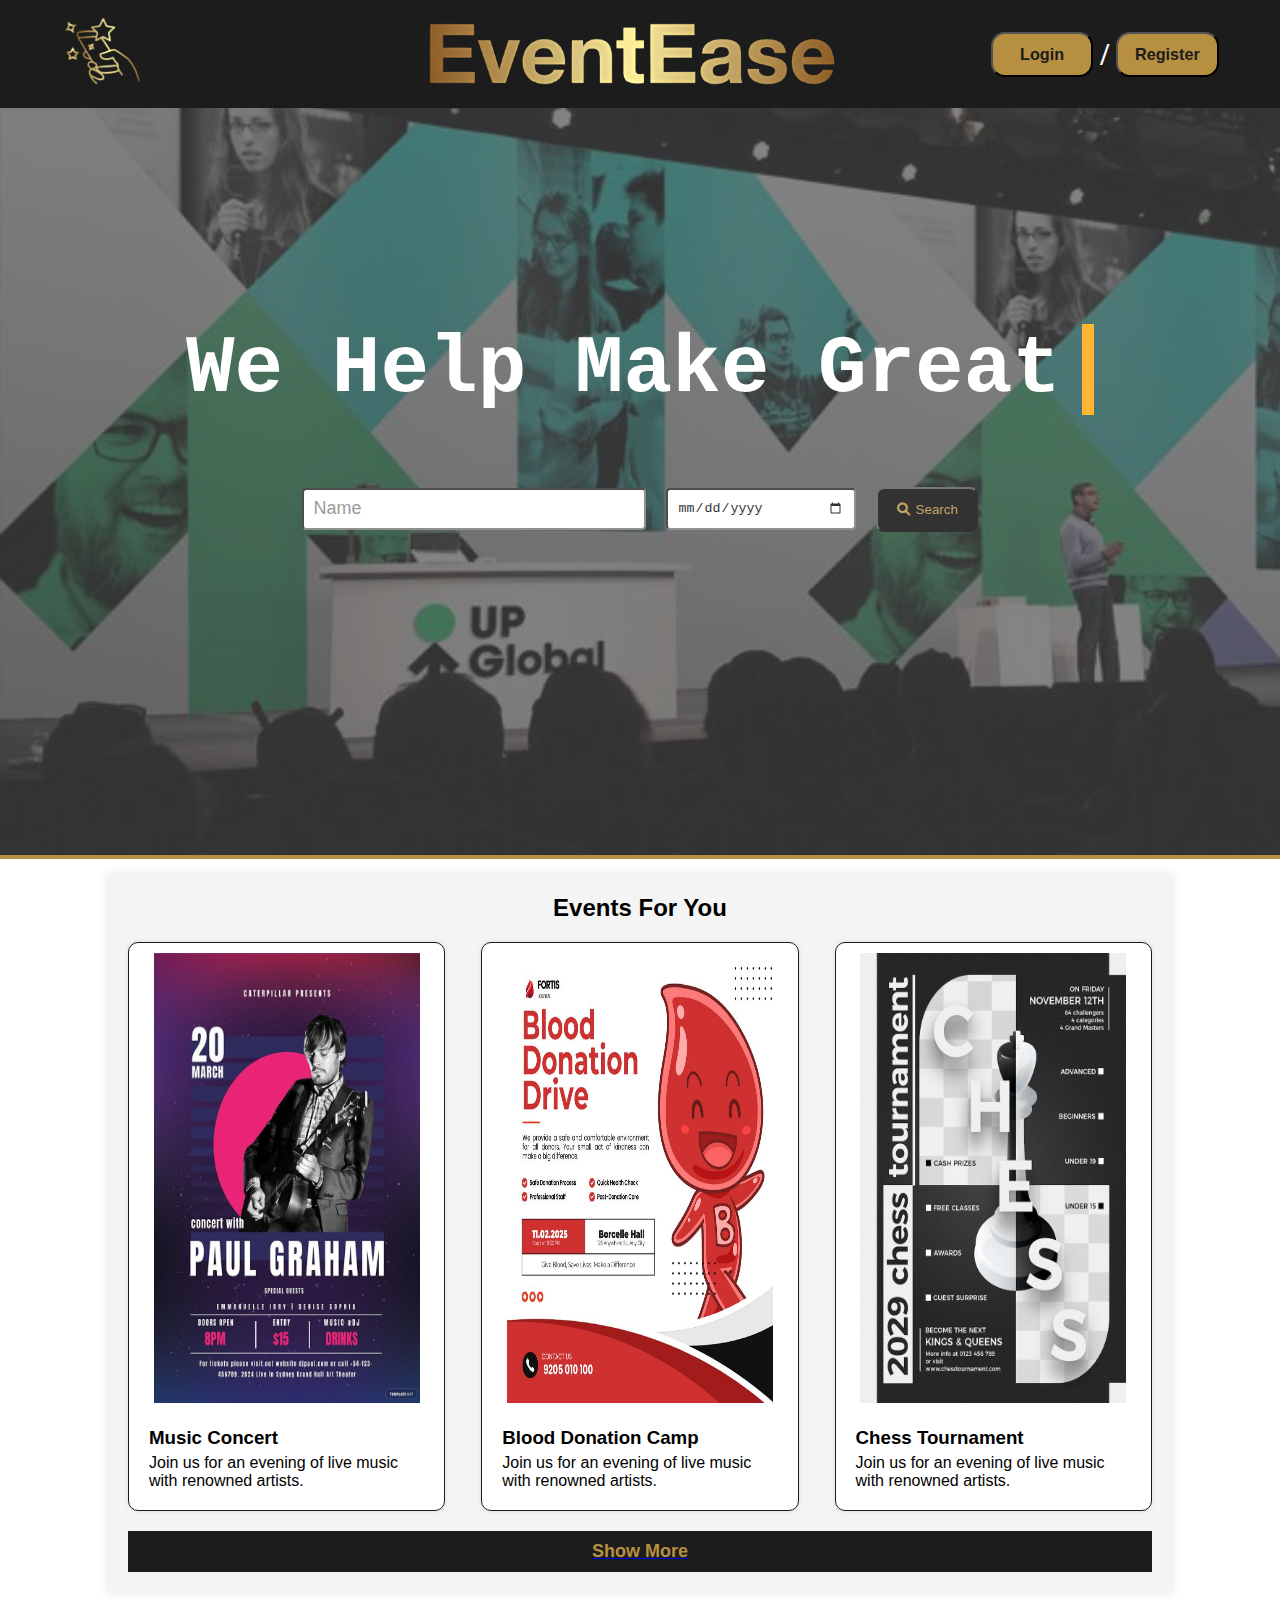
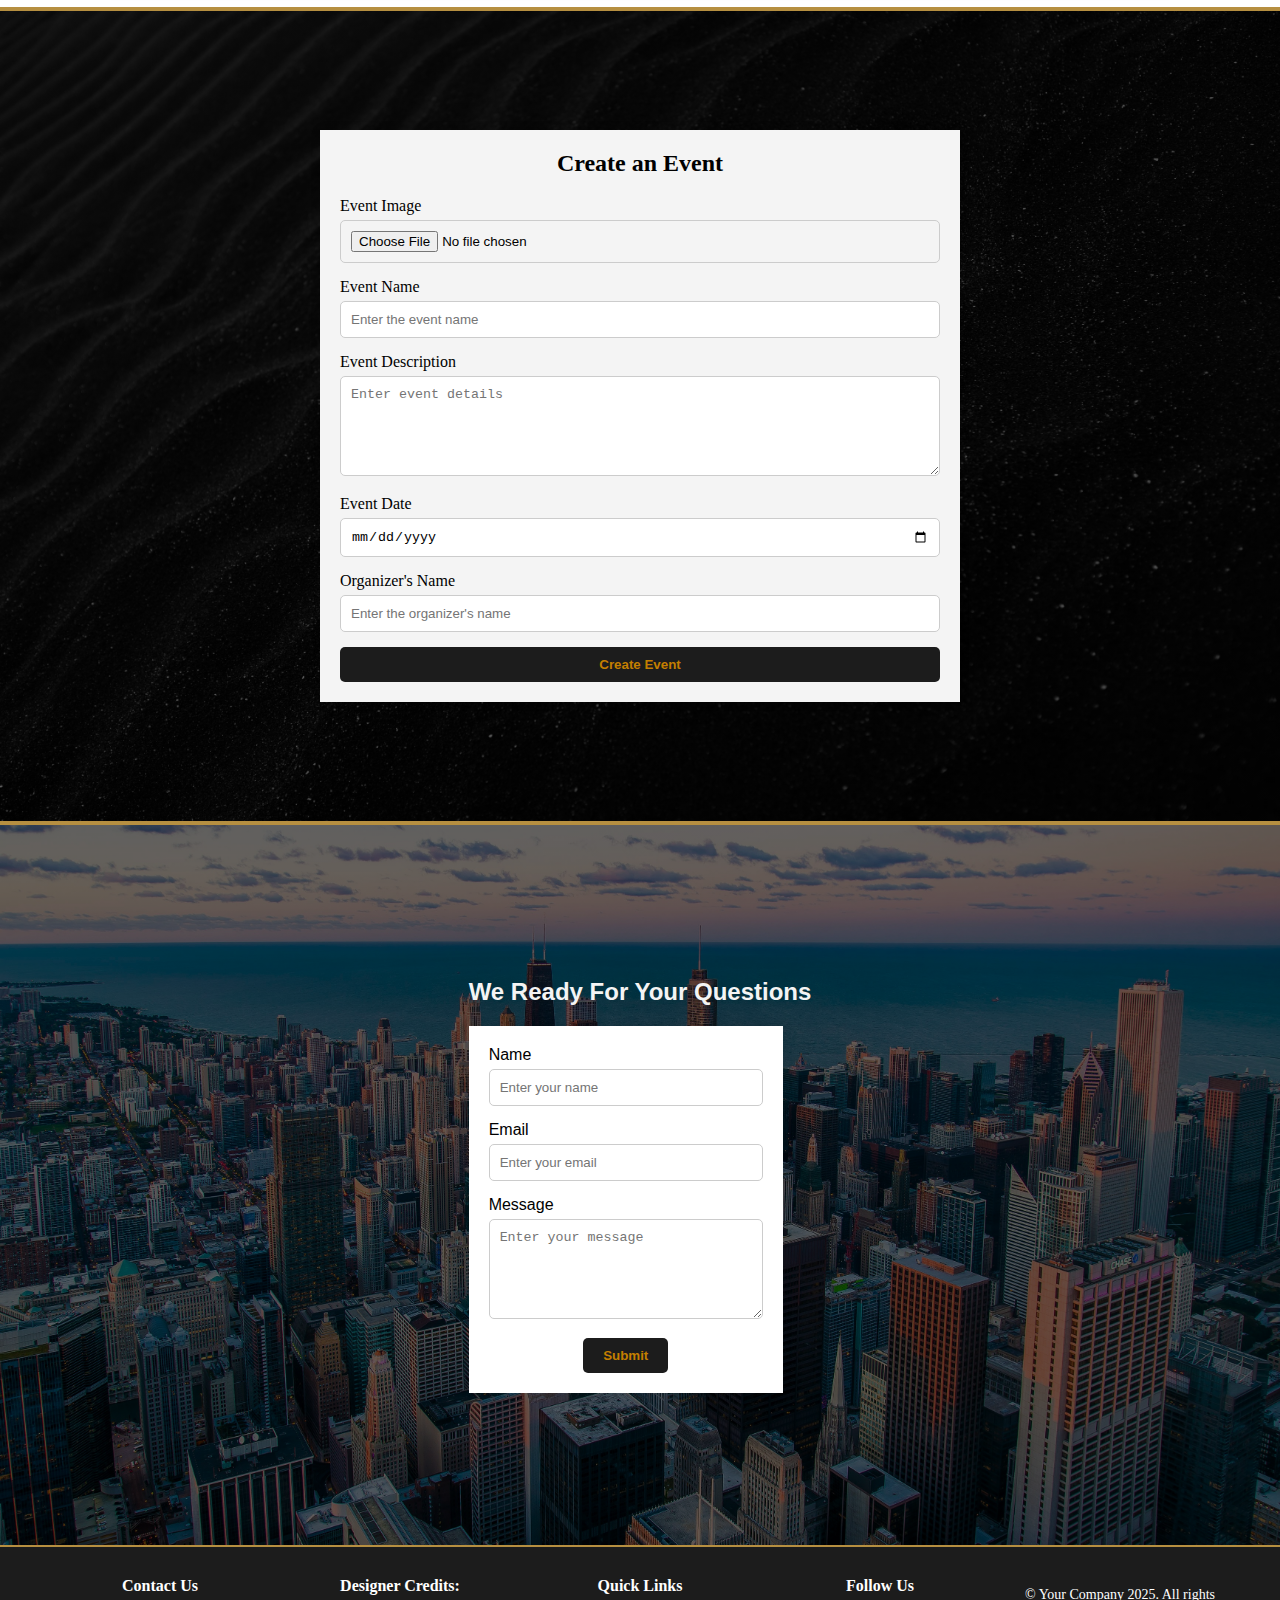
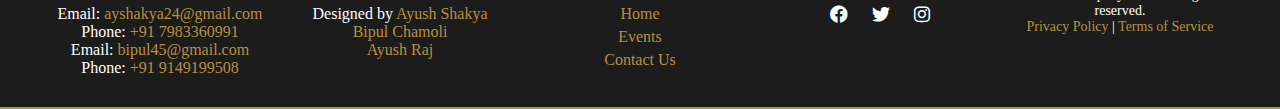
<file: index.html>
<!DOCTYPE html>
<html lang="en">
<head>
    <meta charset="UTF-8">
    <meta name="viewport" content="width=device-width, initial-scale=1.0">
    <title>EventEase</title>
    <link rel="stylesheet" href="index.css">
    <link rel="stylesheet" href="https://cdnjs.cloudflare.com/ajax/libs/font-awesome/6.0.0-beta3/css/all.min.css">
    <link rel="shortcut icon" href="favicon-32x32.png" type="image/x-icon">
</head>
<body>
    <main>
        <!-- navbar.............................................................................................................. -->
        <div class="navbar">
            <div class="symbol"><a href="#"><img id="symbol" src="Icon.png" alt=""></a></div>
            <div class="WebName"><img src="Logopng.png" id="WebName"></div>
            <div class="register">
                <a href="LoginPage.html"><button class="registerbuttons" id="loginbtn" type="button">Login</button></a>
                <h1><b>/</b></h1>
                <a href="RegisterPage.html"><button class="registerbuttons" id="registerbtn" type="button">Register</button></a>
            </div>
        </div>
        <!-- container......................................................................................................... -->
        <div class="container">
            <div class="tag">
                <div class="tagline typing-animation">We Help Make Great Events Happen..</div>  
                <div class="tagitems">
                    <input type="text" id="SearchEvent" placeholder="Name">
                    <input type="date" id="SearchDate">
                    <a href="#.html">
                        <button id="SearchBtn">
                            <i class="fas fa-search"></i>Search
                        </button>
                    </a>
                </div>
            </div>
        </div>
        <!-- events........................................................................................................... -->
        <div class="divider"></div>
        <div class="events">
            <div class="EventHead">Events For You</div>
            <div class="EventElements">
                <a href="EventDetail.html">
                    <div class="event"> 
                        <center><img src="3.jpg" alt="Music Concert"> </center>
                        <div class="event-info"> 
                            <h3>Music Concert</h3> 
                            <p>Join us for an evening of live music with renowned artists.</p> 
                        </div> 
                    </div>
                </a>
                <a href="#">
                    <div class="event"> 
                        <center><img src="4.jpg" alt="Blood Donation"> </center>
                        <div class="event-info"> 
                            <h3>Blood Donation Camp</h3> 
                            <p>Join us for an evening of live music with renowned artists.</p> 
                        </div> 
                    </div>
                </a>
                <a href="#">
                    <div class="event"> 
                        <center><img src="5.jpg" alt="Chess Tournament"> </center>
                        <div class="event-info"> 
                            <h3>Chess Tournament</h3> 
                            <p>Join us for an evening of live music with renowned artists.</p> 
                        </div> 
                    </div>
                </a>
            </div>
            <a href="EventCalender.html"><button id="ShowMore">Show More</button></a>
        </div>
        <!-- create event .................................................................................................-->
        <div class="divider"></div>
        <div class="create">
            <div class="create-event-form">
                <h2>Create an Event</h2>
                <form class="event-form" id="eventForm">
                    <div class="form-group">
                        <label for="eventImage">Event Image</label>
                        <input type="file" id="eventImage" name="eventImage" accept="image/*" required>
                    </div>
                    <div class="form-group">
                        <label for="eventName">Event Name</label>
                        <input type="text" id="eventName" name="eventName" placeholder="Enter the event name" required>
                    </div>
                    <div class="form-group">
                        <label for="eventDescription">Event Description</label>
                        <textarea id="eventDescription" name="eventDescription" placeholder="Enter event details" required></textarea>
                    </div>
                    <div class="form-group">
                        <label for="eventDate">Event Date</label>
                        <input type="date" id="eventDate" name="eventDate" required>
                    </div>
                    <div class="form-group">
                        <label for="organizerName">Organizer's Name</label>
                        <input type="text" id="organizerName" name="organizerName" placeholder="Enter the organizer's name" required>
                    </div>
                    <button type="submit" class="submit-button">Create Event</button>
                </form>
            </div>
        </div>
        <!-- QUestonnarie............................................................................................ -->
        <div class="divider"></div>
        <div class="questions"> 
            <div class="Quess">
                <div class="QuesHead">We Ready For Your Questions</div> 
                <div class="QuesBox">
                    <form class="contact-form"> 
                        <div class="form-group"> 
                            <label for="name">Name</label> 
                            <input type="text" id="name" name="name" placeholder="Enter your name">
                        </div> 
                        <div class="form-group"> 
                            <label for="email">Email</label> 
                            <input type="email" id="email" name="email" placeholder="Enter your email"> 
                        </div>
                        <div class="form-group"> 
                            <label for="message">Message</label> 
                            <textarea id="message" name="message" placeholder="Enter your message"></textarea>
                        </div> 
                        <button type="submit">Submit</button> 
                    </form> 
                </div>
            </div>
        </div>
        <!-- footer............................................................................................................... -->
        <!-- <div class="divider"></div> -->
        <footer class="footer">
            <div class="footer-content">
                <div class="footer-section contact-info">
                    <h4>Contact Us</h4>
                    <p>Email: <a href="#">ayshakya24@gmail.com</a></p>
                    <p>Phone: <a href="#">+91 7983360991</a></p>
                    <p>Email: <a href="#">bipul45@gmail.com</a></p>
                    <p>Phone: <a href="#">+91 9149199508</a></p>
                </div>
                <div class="footer-section designer-credits">
                    <h4>Designer Credits:</h4>
                    <p>Designed by <a href="https://designerportfolio.com">Ayush Shakya <br>
                        Bipul Chamoli <br>
                        Ayush Raj
                    </a></p>
                </div>
                <div class="footer-section nav-links">
                    <h4>Quick Links</h4>
                    <ul>
                        <li><a href="#">Home</a></li>
                        <li><a href="EventCalender.html">Events</a></li>
                        <li><a href="#">Contact Us</a></li>
                    </ul>
                </div>
                <div class="footer-section social-media">
                    <h4>Follow Us</h4>
                    <a href="#"><i class="fa-brands fa-facebook"></i></a>
                    
                    <a href="https://twitter.com/BipulChamoli_07" target="_blank">
                        <i class="fa-brands fa-twitter"></i>
                    </a>
                    
                    <a href="https://www.instagram.com/bipul_0904" target="_blank">
                        <i class="fa-brands fa-instagram"></i>
                    </a>
                </div>
                <div class="footer-section copyright">
                    <p>© Your Company 2025. All rights reserved.</p>
                    <a href="privacy.html">Privacy Policy</a> | <a href="terms.html">Terms of Service</a>
                </div>
            </div>
        </footer>
        
    </main>
    <script src="index.js"></script>
</body>
</html>
</file>
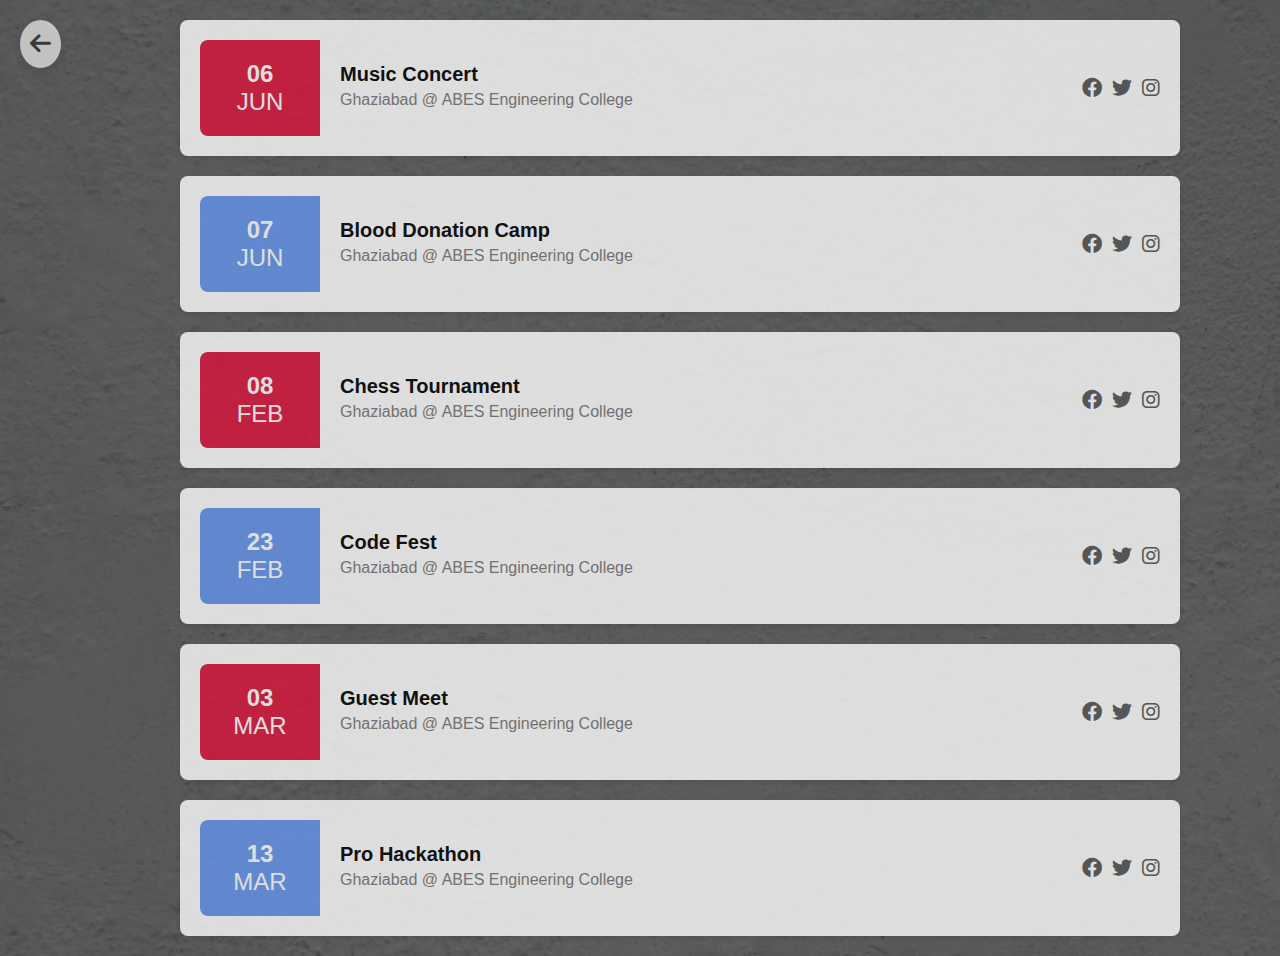
<file: EventCalender.html>
<!DOCTYPE html>
<html lang="en">
<head>
    <meta charset="UTF-8">
    <meta name="viewport" content="width=device-width, initial-scale=1.0">
    <title>EventEase Calendar</title>
    <link rel="stylesheet" href="EventCalender.css">
    <link rel="stylesheet" href="https://cdnjs.cloudflare.com/ajax/libs/font-awesome/6.0.0-beta3/css/all.min.css">
</head>
<body>
    <a href="index.html" class="back-button"><i class="fa fa-arrow-left"></i></a>
    <div id="eventCardsContainer">
        <div class="event-card" data-image="3.jpg">
            <div class="event-date red">
                <h2>06</h2>
                <p>JUN</p>
            </div>
            <div class="event-details">
                <a href="EventDetail.html"><h3>Music Concert</h3></a>
                <p>Ghaziabad @ ABES Engineering College</p>
            </div>
            
            <div class="social-icons">
                <a href="#"><i class="fa-brands fa-facebook"></i></a>
                <a href="#"><i class="fa-brands fa-twitter"></i></a>
                <a href="#"><i class="fa-brands fa-instagram"></i></a>
            </div>
        </div>
    
        <div class="event-card" data-image="4.jpg">
            <div class="event-date blue">
                <h2>07</h2>
                <p>JUN</p>
            </div>
            <div class="event-details">
                <h3>Blood Donation Camp</h3>
                <p>Ghaziabad @ ABES Engineering College</p>
            </div>
            <div class="social-icons">
                <a href="#"><i class="fa-brands fa-facebook"></i></a>
                <a href="#"><i class="fa-brands fa-twitter"></i></a>
                <a href="#"><i class="fa-brands fa-instagram"></i></a>
            </div>
        </div>
    
        <div class="event-card" data-image="5.jpg">
            <div class="event-date red">
                <h2>08</h2>
                <p>FEB</p>
            </div>
            <div class="event-details">
                <h3>Chess Tournament</h3>
                <p>Ghaziabad @ ABES Engineering College</p>
            </div>
            <div class="social-icons">
                <a href="#"><i class="fa-brands fa-facebook"></i></a>
                <a href="#"><i class="fa-brands fa-twitter"></i></a>
                <a href="#"><i class="fa-brands fa-instagram"></i></a>
            </div>
        </div>
        <div class="event-card" data-image="5.jpg">
            <div class="event-date blue">
                <h2>23</h2>
                <p>FEB</p>
            </div>
            <div class="event-details">
                <h3>Code Fest</h3>
                <p>Ghaziabad @ ABES Engineering College</p>
            </div>
            <div class="social-icons">
                <a href="#"><i class="fa-brands fa-facebook"></i></a>
                <a href="#"><i class="fa-brands fa-twitter"></i></a>
                <a href="#"><i class="fa-brands fa-instagram"></i></a>
            </div>
        </div>
        <div class="event-card" data-image="5.jpg">
            <div class="event-date red">
                <h2>03</h2>
                <p>MAR</p>
            </div>
            <div class="event-details">
                <h3>Guest Meet</h3>
                <p>Ghaziabad @ ABES Engineering College</p>
            </div>
            <div class="social-icons">
                <a href="#"><i class="fa-brands fa-facebook"></i></a>
                <a href="#"><i class="fa-brands fa-twitter"></i></a>
                <a href="#"><i class="fa-brands fa-instagram"></i></a>
            </div>
        </div>
        <div class="event-card" data-image="5.jpg">
            <div class="event-date blue">
                <h2>13</h2>
                <p>MAR</p>
            </div>
            <div class="event-details">
                <h3>Pro Hackathon</h3>
                <p>Ghaziabad @ ABES Engineering College</p>
            </div>
            <div class="social-icons">
                <a href="#"><i class="fa-brands fa-facebook"></i></a>
                <a href="#"><i class="fa-brands fa-twitter"></i></a>
                <a href="#"><i class="fa-brands fa-instagram"></i></a>
            </div>
        </div>
    </div>
    <script src="EventCalender.js"></script>
</body>
</html>
</file>
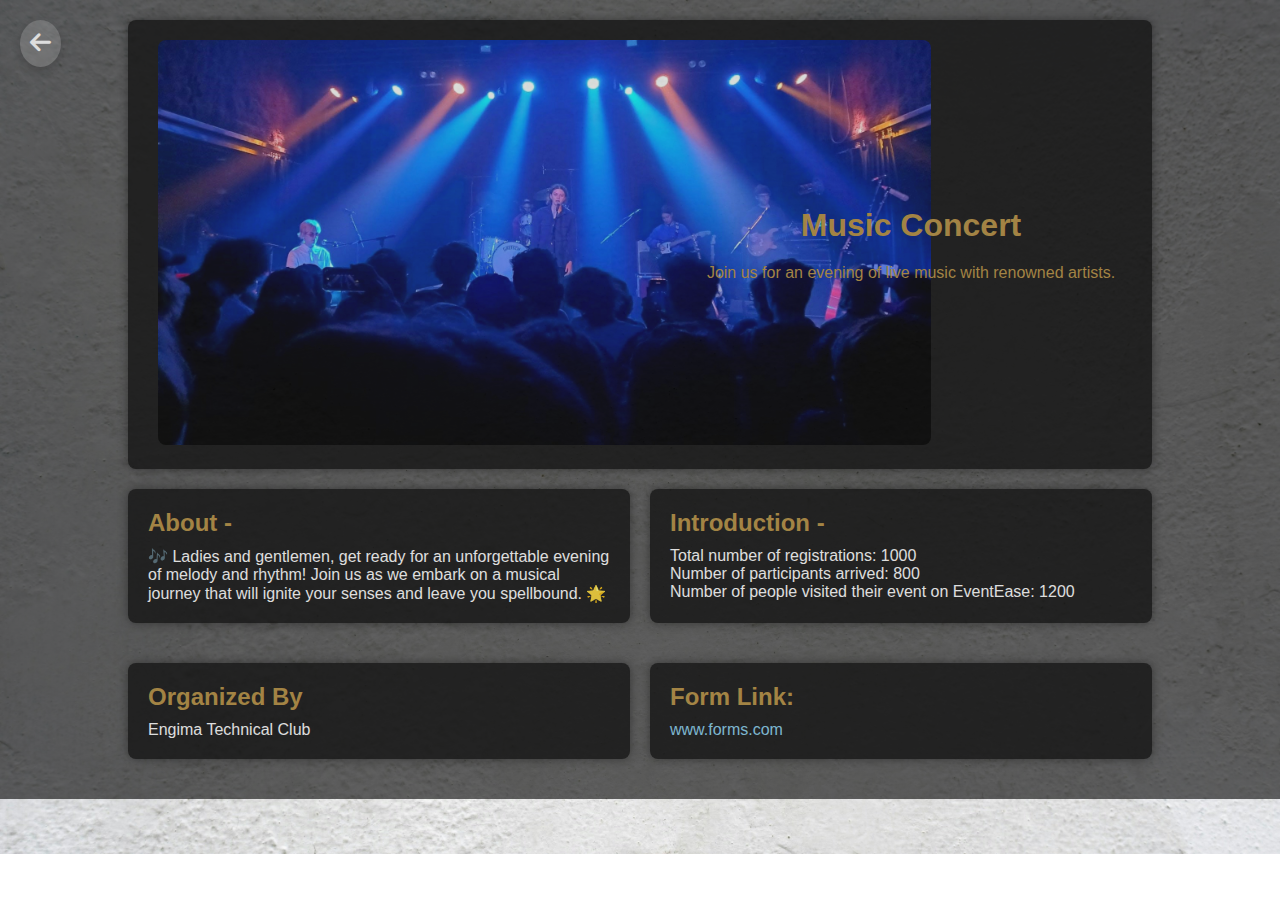
<file: EventDetail.html>
<!DOCTYPE html>
<html lang="en">
<head>
    <meta charset="UTF-8">
    <meta name="viewport" content="width=device-width, initial-scale=1.0">
    <title>Event Page</title>
    <link rel="stylesheet" href="EventDetail.css">
    <link rel="stylesheet" href="https://cdnjs.cloudflare.com/ajax/libs/font-awesome/6.0.0-beta3/css/all.min.css">
</head>
<body>
    <a href="index.html" class="back-button"><i class="fa fa-arrow-left"></i></a>
    <div class="container">
        <div class="header">
            <div class="image-box">
                <img src="11.jpg" alt="Event Image">
            </div>
            <div class="write-box">
                <h1>Music Concert</h1>
                <p>Join us for an evening of live music with renowned artists.</p>
            </div>
        </div>
        <div class="grid">
            <div class="box">
                <h2>About -</h2>
                <p>🎶 Ladies and gentlemen, get ready for an unforgettable evening of melody and rhythm! Join us as we embark on a musical journey that will ignite your senses and leave you spellbound. 🌟</p>
            </div>
            <div class="box">
                <h2>Introduction -</h2>
                <p>Total number of registrations: 1000</p>
                <p>Number of participants arrived: 800</p>
                <p>Number of people visited their event on EventEase: 1200</p>
            </div>
            <div class="box">
                <h2>Organized By</h2>
                <p>Engima Technical Club</p>
            </div>
            <div class="box">
                <h2>Form Link:</h2>
                <p><a href="#">www.forms.com</a></p>
            </div>
        </div>
    </div>
</body>
</html>
</file>
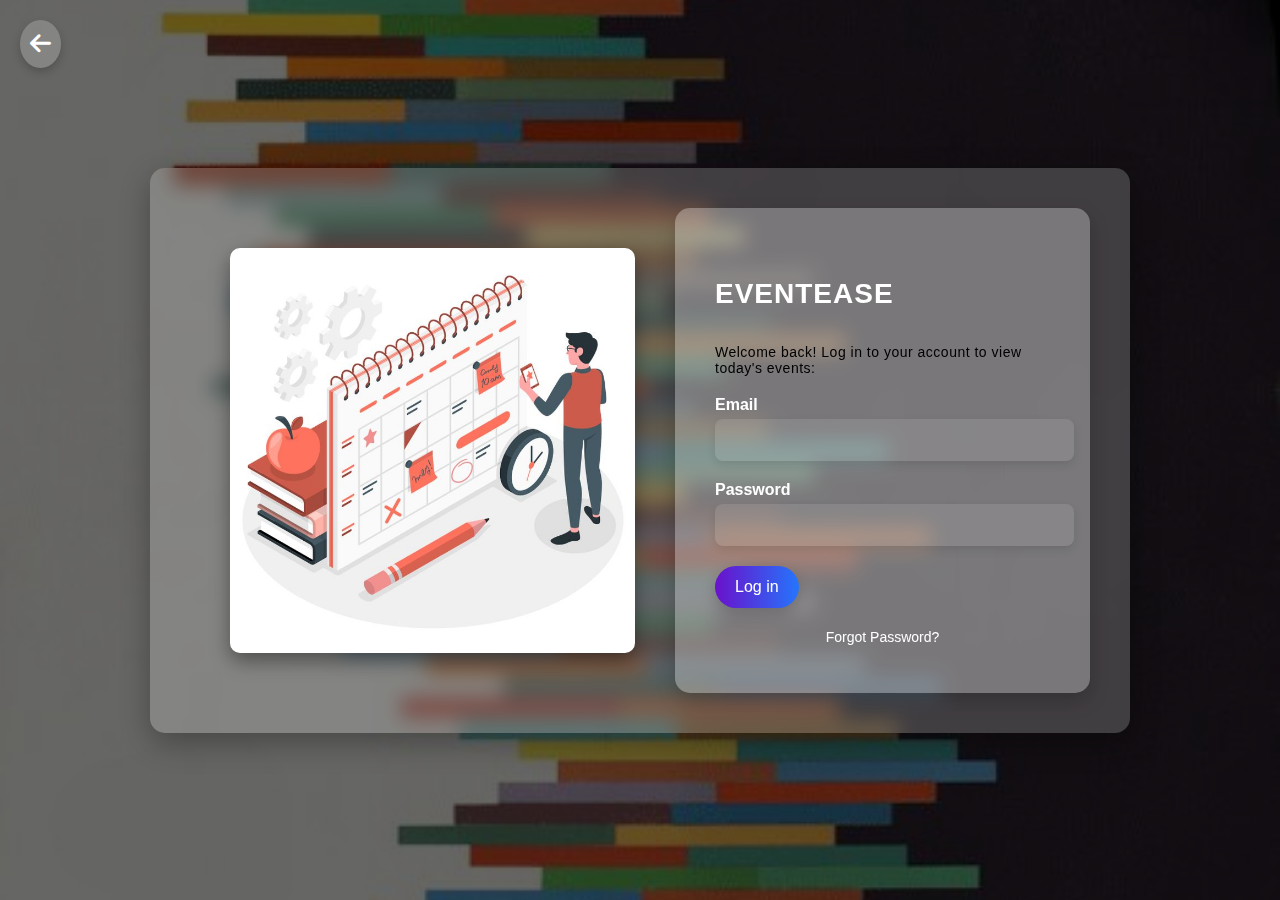
<file: LoginPage.html>
<!DOCTYPE html>
<html lang="en">
<head>
    <meta charset="UTF-8">
    <meta name="viewport" content="width=device-width, initial-scale=1.0">
    <title>EventEase Login</title>
    <link rel="stylesheet" href="LoginPage.css">
    <link rel="stylesheet" href="https://cdnjs.cloudflare.com/ajax/libs/font-awesome/6.0.0-beta3/css/all.min.css">
</head>
<body>
    <a href="index.html" class="back-button"><i class="fa fa-arrow-left"></i></a>
    <div class="login-container">
        <div class="left-panel">
            <img src="6.jpg" alt="EventEase Logo">
        </div>
        <div class="right-panel">
            <h2>EventEase</h2>
            <p>Welcome back! Log in to your account to view today's events:</p>
            <form id="loginForm">
                <div class="input-group">
                    <label for="email">Email</label>
                    <input type="email" id="email" name="email" required>
                </div>
                <div class="input-group">
                    <label for="password">Password</label>
                    <input type="password" id="password" name="password" required>
                </div>
                <button type="submit" class="login-button">Log in</button>
            </form>
            <div class="forget-password">
                <a href="#">Forgot Password?</a>
            </div>
        </div>
    </div>
    <script src="LoginPage.js"></script>
</body>
</html>
</file>
<file: index.css>
* {
    margin: 0;
    padding: 0;
}

button {
    text-decoration: none;
}

.divider {
    height: 0vh;
    width: 100%;
    border: 2.4px solid #b68f40;
    box-sizing: border-box;
}
/* navbar.............................................................................................................. */
.navbar {
    position: fixed;
    display: flex;
    align-items: center;
    justify-content: space-evenly;
    height: 12vh;
    width: 100%;
    background-color: #1c1c1c;
    z-index: 100;
}

.WebName {
    height: 100%;
    width: auto;
    display: flex;
    justify-content: center;
    align-items: center;
    margin-left: 16vw;
    margin-right: 6vw;
}

#WebName {
    height: 85%;
    width: auto;
}

#symbol {
    height: 8vh;
    width: auto;
}

.register {
    display: flex;
    justify-content: space-around;
    align-items: center;
    height: 100%;
}

.register h1 {
    color: white;
    text-align: center;
    margin-left: 7px;
    margin-right: 7px;
}

.registerbuttons {
    height: 5vh;
    width: 8vw;
    border-radius: 14px;
    background-color: #b68f40;
    color: #1c1c1c;
    font-family: 'Gill Sans', 'Gill Sans MT', Calibri, 'Trebuchet MS', sans-serif;
    font-weight: bolder;
    font-size: 1.8vh;
}

.registerbuttons:hover {
    background-color: #323232;
    color: #b68f40;
}
/* container.........................................................................................................  */
.container {
    height: 95vh;
    width: 100%;
    position: relative;
    display: flex;
    justify-content: center;
    align-items: center;
    background-image: linear-gradient(rgba(0, 0, 0, 0.6), rgba(0, 0, 0, 0.6)), url('1.jpg');
    background-repeat: no-repeat;
    background-size: cover;
    opacity: 0.8;
}

@keyframes typing {
    from { width: 0 }
    to { width: 100% }
}

@keyframes blink {
    from { border-color: transparent }
    to { border-color: orange }
}

.typing-animation {
    overflow: hidden;
    border-right: 0.15em solid orange;
    white-space: nowrap;
    font-size: 1.6rem;
    width: 70vw;
    animation: typing 4s steps(20, end) forwards, blink .8s infinite;
}

.tagline {
    width: 70vw;
    text-align: center;
    font-family: 'Courier New', Courier, monospace;
    font-size: 9vh;
    color: white;
    font-weight: bolder;
    margin-bottom: 5vh;
}

.tagitems {
    margin-top: 8vh;
    width: auto;
    display: flex;
    align-items: center;
    justify-content: center;
}

#SearchEvent {
    height: 2vh;
    padding: 10px;
    width: 25vw;
    margin-right: 20px;
    border-radius: 4px;
}

#SearchDate {
    border-radius: 4px;
    height: 2vh;
    padding: 10px;
    width: 13vw;
    margin-right: 20px;
}

#SearchDate::placeholder, #SearchEvent::placeholder {
    font-family: 'Franklin Gothic Medium', 'Arial Narrow', Arial, sans-serif;
    font-size: 2vh;
    opacity: 0.5;
    color: black;
}

#SearchBtn i {
    margin-right: 6px;
}

#SearchBtn {
    text-align: center;
    font-family: 'Franklin Gothic Medium', 'Arial Narrow', Arial, sans-serif;
    border-radius: 8px;
    height: 5vh;
    width: 8vw;
    color: #b68f40;
    background-color: rgb(0, 0, 0);
}

#SearchBtn:hover {
    color: #c47f00;
    background-color: #1c1c1c;
}

/* events............................................................................................................. */
.events {
    font-family: Arial, sans-serif;
    background-color: #f4f4f4;
    margin: 15px auto;
    padding: 20px;
    width: 80%;
    box-shadow: 0 0 10px rgba(0, 0, 0, 0.1);
}

.EventHead {
    font-size: 24px;
    font-weight: bold;
    margin-bottom: 20px;
    text-align: center;
}

.EventElements {
    display: flex;
    flex-wrap: wrap;
    justify-content: space-between;
}

.EventElements a {
    text-decoration: none;
    color: inherit;
    width: 31%;
    margin-bottom: 20px;
}

.event {
    background-color: #fff;
    padding: 10px;
    width: auto;
    box-shadow: 0 0 5px rgba(0, 0, 0, 0.1);
    border: 1px solid #1c1c1c;
    border-radius: 10px;
    transition: transform 0.3s, box-shadow 0.3s, cursor 0.3s;
}

.event:hover {
    transform: scale(1.05);
    box-shadow: 0 4px 8px rgba(0, 0, 0, 0.2);
    cursor: pointer;
}

.event img {
    width: 90%;
    height: 50vh;
}

.event-info {
    padding: 10px;
}

.event-info a {
    text-decoration: none;
    color: inherit;
}

.event-info h3 {
    margin: 10px 0 5px;
}

.event-info p {
    margin: 0;
}

#ShowMore {
    display: block;
    width: 100%;
    padding: 10px;
    font-family: 'Franklin Gothic Medium', 'Arial Narrow', Arial, sans-serif;
    text-decoration: none;
    font-weight: bolder;
    font-size: 2vh;
    background-color: #1c1c1c;
    color: #b68f40;
    border: none;
    cursor: pointer;
}

#ShowMore:hover {
    background-color: #333232;
}
/* create event ........................................................................................................ */
.create{
    width: 100%;
    height: 90vh;
    background: linear-gradient(rgba(0, 0, 0, 0.6), rgba(0, 0, 0, 0.6)), url('12.jpg');
    background-size: cover;
    background-repeat: no-repeat;
    background-position: center;
    display: flex;
    justify-content: center;
    align-items: center;
}
.create-event-form {
    background-color: #f4f4f4;
    padding: 20px;
    width: 80%;
    max-width: 600px;
    box-shadow: 0 0 10px rgba(0, 0, 0, 0.1);
    margin: auto;
}

.create-event-form h2 {
    text-align: center;
    font-size: 24px;
    font-weight: bold;
    margin-bottom: 20px;
}

.event-form .form-group {
    margin-bottom: 15px;
}

.event-form .form-group label {
    display: block;
    margin-bottom: 5px;
}

.event-form .form-group input,
.event-form .form-group textarea {
    width: 100%;
    padding: 10px;
    border: 1px solid #ccc;
    border-radius: 5px;
    box-sizing: border-box;
}

.event-form .form-group textarea {
    height: 100px;
}

.event-form button.submit-button {
    padding: 10px 20px;
    background-color: #1c1c1c;
    color: #c47f00;
    border: none;
    border-radius: 5px;
    cursor: pointer;
    width: 100%;
    font-weight: bolder;
}

.event-form button.submit-button:hover {
    background-color: #323232;
}

/* QUestonnarie................................................................................................ */
.questions {
    position: relative;
    font-family: Arial, sans-serif;
    background-color: #f4f4f4;
    display: flex;
    justify-content: center;
    align-items: center;
    height: 80vh;
    background: linear-gradient(rgba(0, 0, 0, 0.6), rgba(0, 0, 0, 0.6)), url('9.jpg');
    background-size: cover;
    background-repeat: no-repeat;
    background-position: center;
}

.QuesHead {
    font-size: 24px;
    font-weight: bold;
    margin-bottom: 20px;
    text-align: center;
    color: #f4f4f4;
}

.QuesBox {
    background-color: #fff;
    padding: 20px;
    width: 80%;
    max-width: 600px;
    box-shadow: 0 0 10px rgba(0, 0, 0, 0.1);
    text-align: center;
}

.contact-form .form-group {
    margin-bottom: 15px;
    text-align: left;
}

.contact-form .form-group label {
    display: block;
    margin-bottom: 5px;
}

.contact-form .form-group input,
.contact-form .form-group textarea {
    width: 100%;
    padding: 10px;
    border: 1px solid #ccc;
    border-radius: 5px;
    box-sizing: border-box;
}

.contact-form .form-group textarea {
    height: 100px;
}

.contact-form button {
    padding: 10px 20px;
    background-color: #1c1c1c;
    color: #c47f00;
    border: none;
    border-radius: 5px;
    cursor: pointer;
    font-weight: bolder;
}

.contact-form button:hover {
    background-color: #323232;
}

 /* footer...............................................................................................................  */
.footer {
    background-color: #1c1c1c;
    color: #fff;
    padding: 20px 0;
    text-align: center;
    box-sizing: border-box;
    border-top: 2px solid #b68f40;
    border-bottom: 2px solid #b68f40;
}

.footer-content {
    display: flex;
    flex-wrap: wrap;
    justify-content: space-around;
    max-width: 1200px;
    margin: 0 auto;
}

.footer-section {
    flex: 1;
    padding: 10px;
    min-width: 200px;
}

.footer-section h4 {
    margin-bottom: 10px;
}

.footer-section a {
    color: #b68f40;
    text-decoration: none;
}

.footer-section a:hover {
    text-decoration: underline;
}

.footer-section ul {
    list-style-type: none;
    padding: 0;
}

.footer-section ul li {
    margin: 5px 0;
}

.social-media a {
    color: #fff;
    margin: 0 10px;
    font-size: 18px;
}

.social-media a:hover {
    color: #fcbe43;
}

.copyright {
    margin-top: 10px;
    font-size: 14px;
}
</file>
<file: EventCalender.css>
body {
    font-family: Arial, sans-serif;
    background-color: #f0f0f0;
    margin: 0;
    padding: 0;
    display: flex;
    align-items: center;
    justify-content: center;
    flex-direction: column;
    background-image: linear-gradient(rgba(0, 0, 0, 0.6), rgba(0, 0, 0, 0.6)), url('10.jpg');
    background-repeat: no-repeat;
    background-size: cover;
    opacity: 0.8;
}
.back-button { 
    position: absolute; 
    top: 20px; 
    left: 20px; 
    font-size: 24px; 
    color: #333; 
    text-decoration: none; 
    background-color: rgba(255, 255, 255, 0.8); 
    padding: 10px; 
    border-radius: 50%; 
    box-shadow: 0 4px 8px rgba(0, 0, 0, 0.1); 
    transition: background-color 0.3s, transform 0.3s; 
} 
.back-button:hover { 
    background-color: rgba(255, 255, 255, 1); 
    transform: scale(1.1); 
}
#eventCardsContainer{
    width: 75%;
}
.event-card {
    display: flex;
    align-items: center;
    background-color: #fff;
    margin: 20px;
    padding: 20px;
    border-radius: 8px;
    box-shadow: 0 2px 4px rgba(0, 0, 0, 0.1);
    transition: transform 0.3s, box-shadow 0.3s, cursor 0.3s;
    width: 100%;
}
.event-card.hover {
    transform: scale(1.05);
    box-shadow: 0 4px 8px rgba(0, 0, 0, 0.2);
    cursor: pointer;
}
.event-date {
    background-color: #e74c3c;
    color: #fff;
    padding: 20px;
    text-align: center;
    border-radius: 8px 0 0 8px;
    width: 80px;
    transition: background-image 0.3s, background-color 0.3s;
}
.event-card.hover .event-date {
    background-color: transparent;
    background-image: url('your-image-url.jpg'); 
    background-size: cover;
    background-position: center;
}
.event-date.red {
    background-color: #DC143C;
}
.event-date.blue {
    background-color: #6495ED;
}
.event-date h2, .event-date p {
    margin: 0;
    font-size: 24px;
    opacity: 1;
    transition: opacity 0.3s;
}
.event-card.hover .event-date h2,
.event-card.hover .event-date p {
    opacity: 0;
}
.event-details {
    flex: 1;
    padding: 0 20px;
}
.event-details a{
    text-decoration: none;
    color: inherit;
}
.event-details h3 {
    margin: 0;
    font-size: 20px;
}
.event-details p {
    margin: 5px 0;
    color: #777;
}
.social-icons {
    display: flex;
    align-items: center;
}
.social-icons a {
    margin-left: 10px;
    color: #555;
    text-decoration: none;
    font-size: 20px;
    transition: color 0.3s;
}
.social-icons a:hover {
    color: #3498db; 
}
</file>
<file: EventDetail.css>
*{
    margin: 0;
    padding: 0;
}
body{
    background-image: linear-gradient(rgba(0, 0, 0, 0.6), rgba(0, 0, 0, 0.6)), url('10.jpg');
    background-repeat: no-repeat;
    background-size: cover;
    opacity: 0.8;
}
.back-button { 
    position: absolute; 
    top: 20px; 
    left: 20px; 
    font-size: 24px; 
    color: #fff; 
    text-decoration: none; 
    background-color: rgba(255, 255, 255, 0.2); 
    padding: 10px; 
    border-radius: 50%; 
    box-shadow: 0 4px 10px rgba(0, 0, 0, 0.2); 
    transition: background-color 0.3s, transform 0.3s; 
} 
.back-button:hover { 
    background-color: rgba(255, 255, 255, 0.6); 
    transform: scale(1.1); 
}
.container {
    width: 80vw;
    margin: 0 auto;
    padding: 20px;
    font-family: Arial, sans-serif;
    color: #b68f40;
}
.header {
    text-align: center;
    margin-bottom: 20px;
    width: 100%;
    height: 100%;
    display: flex;
    align-items: center;
    justify-content: space-between;
    background-color: rgb(21, 21, 21);
    padding: 20px 0 20px 0;
    border-radius: 8px;
    box-shadow: 0 0 10px rgba(0, 0, 0, 0.5);
}
.header h1 {
    margin-top: 0;
    color: #b68f40;
    margin-bottom: 20px;
}
.image-box {
    width: 50%;
    /* max-width: 600px; */
    /* margin: 0 auto; */
    margin-left: 30px;
}
.image-box img {
    width: auto;
    height: 45vh;
    border-radius: 8px;
}
.write-box{
    width: 50%;
    height: auto;
}
.box {
    background-color: rgb(21, 21, 21);
    padding: 20px;
    margin-bottom: 20px;
    border-radius: 8px;
    box-shadow: 0 0 10px rgba(0, 0, 0, 0.5);
}
.box h2 {
    font-family: Arial, Helvetica, sans-serif;
    margin-top: 0;
    color: #b68f40;
    margin-bottom: 10px;
}
.box p{
    color: white;
    font-family: 'Segoe UI', Tahoma, Geneva, Verdana, sans-serif;
}
.box p a{
    text-decoration: none;
    color: skyblue;
}
.grid {
    display: grid;
    grid-template-columns: 1fr 1fr;
    gap: 20px;
}
</file>
<file: LoginPage.css>
html, body {
    margin: 0;
    padding: 0;
    font-family: 'Poppins', sans-serif;
    display: flex;
    justify-content: center;
    align-items: center;
    height: 100vh;
    width: 100%;
    background-color: #f0f0f0;
    background-image: linear-gradient(rgba(0, 0, 0, 0.6), rgba(0, 0, 0, 0.6)), url('8.jpg');
    background-repeat: no-repeat;
    background-size: cover;
    background-position: center;
}

.back-button { 
    position: absolute; 
    top: 20px; 
    left: 20px; 
    font-size: 24px; 
    color: #fff; 
    text-decoration: none; 
    background-color: rgba(255, 255, 255, 0.2); 
    padding: 10px; 
    border-radius: 50%; 
    box-shadow: 0 4px 10px rgba(0, 0, 0, 0.2); 
    transition: background-color 0.3s, transform 0.3s; 
} 
.back-button:hover { 
    background-color: rgba(255, 255, 255, 0.6); 
    transform: scale(1.1); 
}

.login-container {
    display: flex;
    flex-direction: row;
    box-shadow: 0 10px 30px rgba(0, 0, 0, 0.3);
    border-radius: 15px;
    overflow: hidden;
    backdrop-filter: blur(10px);
    background: rgba(255, 255, 255, 0.2);
    padding: 40px;
    max-width: 900px;
    width: 100%;
    animation: fadeIn 1s ease-in-out;
}

.left-panel {
    padding: 40px;
    display: flex;
    flex-direction: column;
    justify-content: center;
    align-items: center;
}

.left-panel img {
    width: auto;
    height: 45vh;
    border-radius: 10px;
    box-shadow: 0 8px 20px rgba(0, 0, 0, 0.4);
}

.right-panel {
    padding: 40px;
    display: flex;
    flex-direction: column;
    justify-content: center;
    background: rgba(255, 255, 255, 0.3);
    border-radius: 15px;
    box-shadow: 0 8px 20px rgba(0, 0, 0, 0.2);
}

.right-panel h2 {
    margin-bottom: 20px;
    font-size: 28px;
    color: #fff;
    text-transform: uppercase;
    letter-spacing: 1px;
}

.right-panel p {
    margin-bottom: 20px;
    color: #000000;
    font-size: 14px;
    letter-spacing: 0.5px;
}

.input-group {
    margin-bottom: 20px;
    text-align: left;
    position: relative;
}

.input-group label {
    display: block;
    margin-bottom: 5px;
    color: #fff;
    font-weight: bold;
}

.input-group input {
    width: 100%;
    padding: 12px;
    border: none;
    border-radius: 8px;
    background-color: rgba(255, 255, 255, 0.1);
    color: #fff;
    font-size: 16px;
    box-shadow: 0 4px 10px rgba(0, 0, 0, 0.1);
    transition: background-color 0.3s ease;
}

.input-group input:focus {
    background-color: rgba(255, 255, 255, 0.2);
    outline: none;
}

.login-button {
    background-color: #6a11cb;
    background-image: linear-gradient(to right, #6a11cb, #2575fc);
    color: white;
    padding: 12px 20px;
    border: none;
    border-radius: 50px;
    font-size: 16px;
    cursor: pointer;
    box-shadow: 0 6px 15px rgba(0, 0, 0, 0.2);
    transition: background-color 0.3s ease, transform 0.3s;
}

.login-button:hover {
    background-color: #2575fc;
    transform: scale(1.05);
}

.forget-password {
    margin-top: 20px;
    text-align: center;
}

.forget-password a {
    color: #fff;
    font-size: 14px;
    text-decoration: none;
    transition: color 0.3s;
}

.forget-password a:hover {
    color: #2575fc;
    text-decoration: underline;
}

@keyframes fadeIn {
    0% {
        opacity: 0;
        transform: translateY(30px);
    }
    100% {
        opacity: 1;
        transform: translateY(0);
    }
}
</file>
